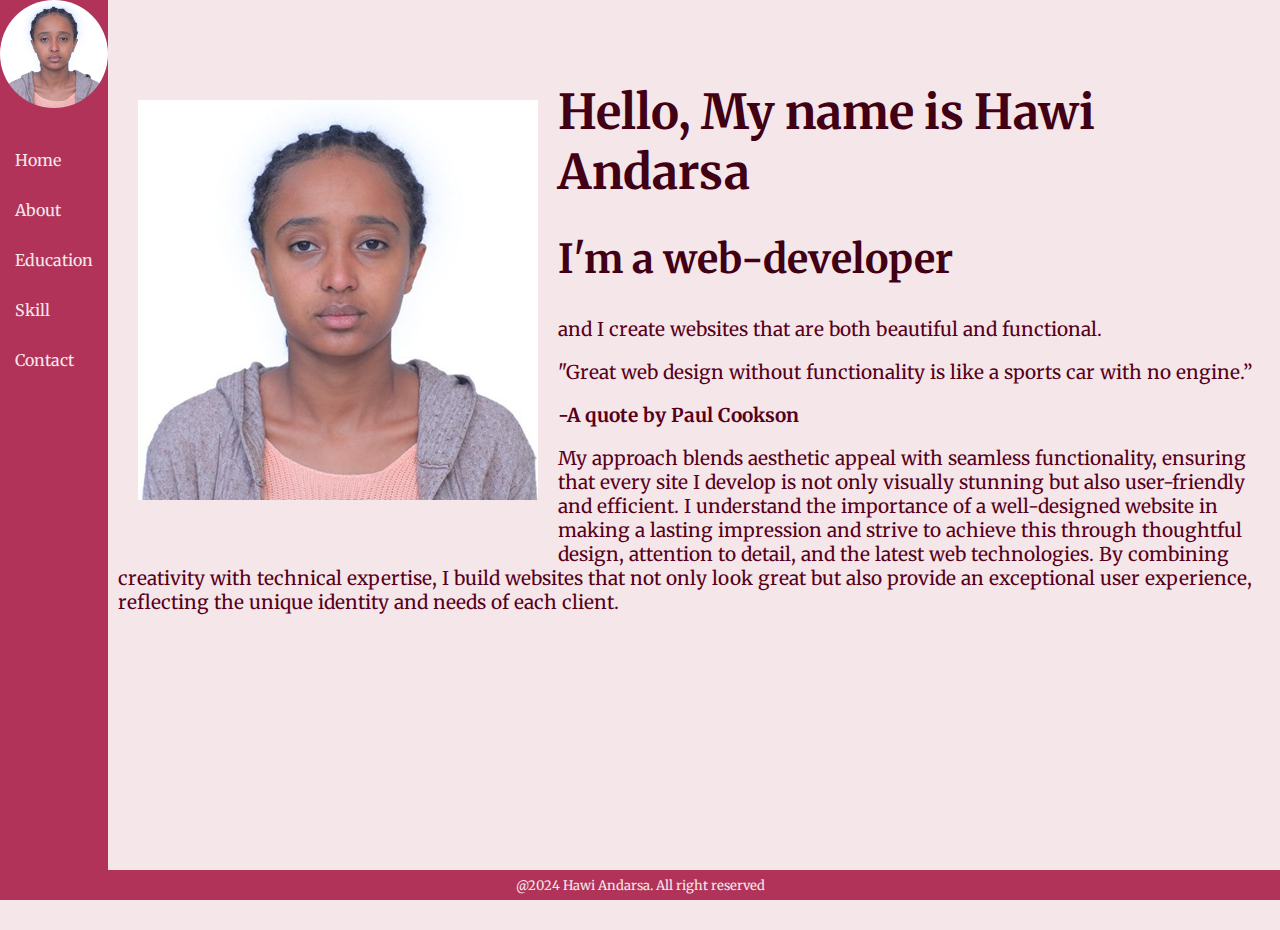
<file: index.html>
<!DOCTYPE html>
<html lang="en">
  <head>
    <meta charset="UTF-8" />
    <meta name="viewport" content="width=device-width, initial-scale=1.0" />
    <title>Home</title>
    <link rel="preconnect" href="https://fonts.googleapis.com" />
    <link rel="preconnect" href="https://fonts.gstatic.com" crossorigin />
    <link
      href="https://fonts.googleapis.com/css2?family=EB+Garamond:ital,wght@0,400..800;1,400..800&family=Merriweather:ital,wght@0,300;0,400;0,700;0,900;1,300;1,400;1,700;1,900&family=Roboto:ital,wght@0,100;0,300;0,400;0,500;0,700;0,900;1,100;1,300;1,400;1,500;1,700;1,900&family=Sevillana&display=swap"
      rel="stylesheet"
    />
    <link rel="stylesheet" href="src/styles/styles.css" />
  </head>
  <body>
    <div class="content">
      <header>
        <img
          src="src/images/profile-picture.png"
          alt="profile picture"
          class="profile-picture"
        />
        <nav>
          <ul>
            <li><a href="">Home</a></li>
            <li><a href="src/about.html">About</a></li>
            <li><a href="src/education.html">Education</a></li>
            <li><a href="src/skills.html">Skill</a></li>
            <li><a href="src/contact.html">Contact</a></li>
          </ul>
        </nav>
      </header>
      <main>
        <img src="src/images/my-picture.jpg" alt="My picture" />

        <h1>Hello, My name is Hawi Andarsa</h1>
        <h2>I'm a web-developer</h2>

        <p class="body-text">
          and I create websites that are both beautiful and functional.
        </p>
        <article class="body-text">
          "Great web design without functionality is like a sports car with no
          engine.”
          <h3 class="body-text">-A quote by Paul Cookson</h3>
        </article>
        <p class="body-text">
          My approach blends aesthetic appeal with seamless functionality,
          ensuring that every site I develop is not only visually stunning but
          also user-friendly and efficient. I understand the importance of a
          well-designed website in making a lasting impression and strive to
          achieve this through thoughtful design, attention to detail, and the
          latest web technologies. By combining creativity with technical
          expertise, I build websites that not only look great but also provide
          an exceptional user experience, reflecting the unique identity and
          needs of each client.
        </p>
      </main>
    </div>
    <footer>@2024 Hawi Andarsa. All right reserved</footer>
  </body>
</html>
</file>
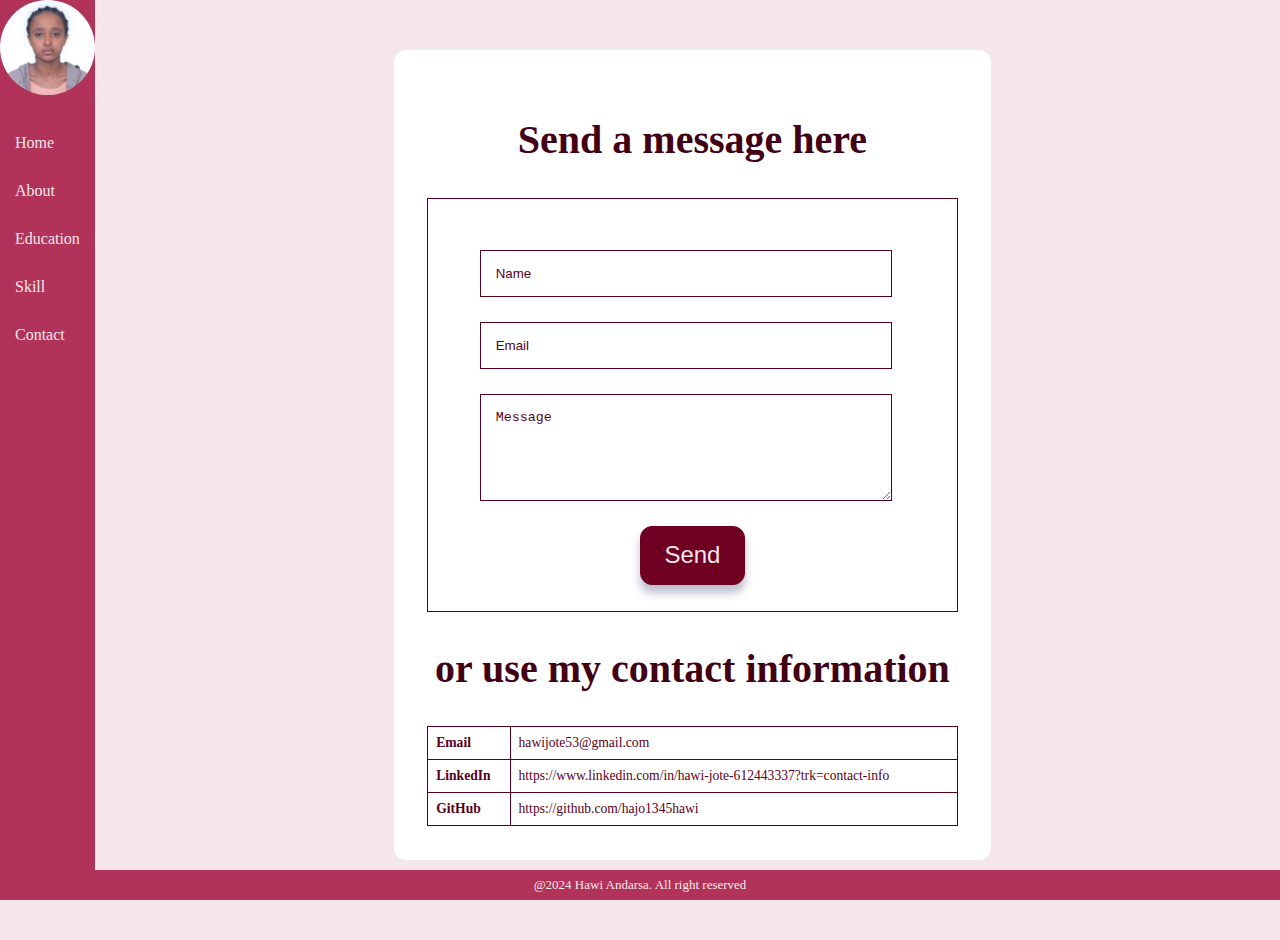
<file: src/contact.html>
<!DOCTYPE html>
<html lang="en">
  <head>
    <meta charset="UTF-8" />
    <meta name="viewport" content="width=device-width, initial-scale=1.0" />
    <title>Contact me</title>
    <link rel="stylesheet" href="styles/styles.css" />
  </head>
  <body>
    <div class="content">
      <header>
        <img
          src="images/profile-picture.png"
          alt="profile picture"
          class="profile-picture"
        />
        <nav>
          <ul>
            <li><a href="../index.html">Home</a></li>
            <li><a href="about.html">About</a></li>
            <li><a href="education.html">Education</a></li>
            <li><a href="skills.html">Skill</a></li>
            <li><a href="contact.html">Contact</a></li>
          </ul>
        </nav>
      </header>
      <div class="main-contact-container">
        <main class="contact-container">
          <section>
            <h2>Send a message here</h2>
            <form class="form-container">
              <input
                type="text"
                placeholder="Name"
                required
                class="customer-input"
              />
              <input
                type="email"
                placeholder="Email"
                required
                class="customer-input"
              />
              <textarea
                rows="5"
                placeholder="Message"
                class="customer-input"
              ></textarea>
              <button type="submit" id="send-btn">Send</button>
            </form>
          </section>
          <section>
            <h2>or use my contact information</h2>
            <table>
              <tr>
                <th>Email</th>
                <td>hawijote53@gmail.com</td>
              </tr>
              <tr>
                <th>LinkedIn</th>
                <td>
                  <a
                    href="https://www.linkedin.com/in/hawi-jote-612443337?trk=contact-info"
                    target="_blank"
                    >https://www.linkedin.com/in/hawi-jote-612443337?trk=contact-info</a
                  >
                </td>
              </tr>
              <tr>
                <th>GitHub</th>
                <td>
                  <a href="https://github.com/hajo1345hawi" target="_blank"
                    >https://github.com/hajo1345hawi</a
                  >
                </td>
              </tr>
            </table>
          </section>
        </main>
      </div>
    </div>
    <footer>@2024 Hawi Andarsa. All right reserved</footer>
    <script src="Js/index.js"></script>
  </body>
</html>
</file>
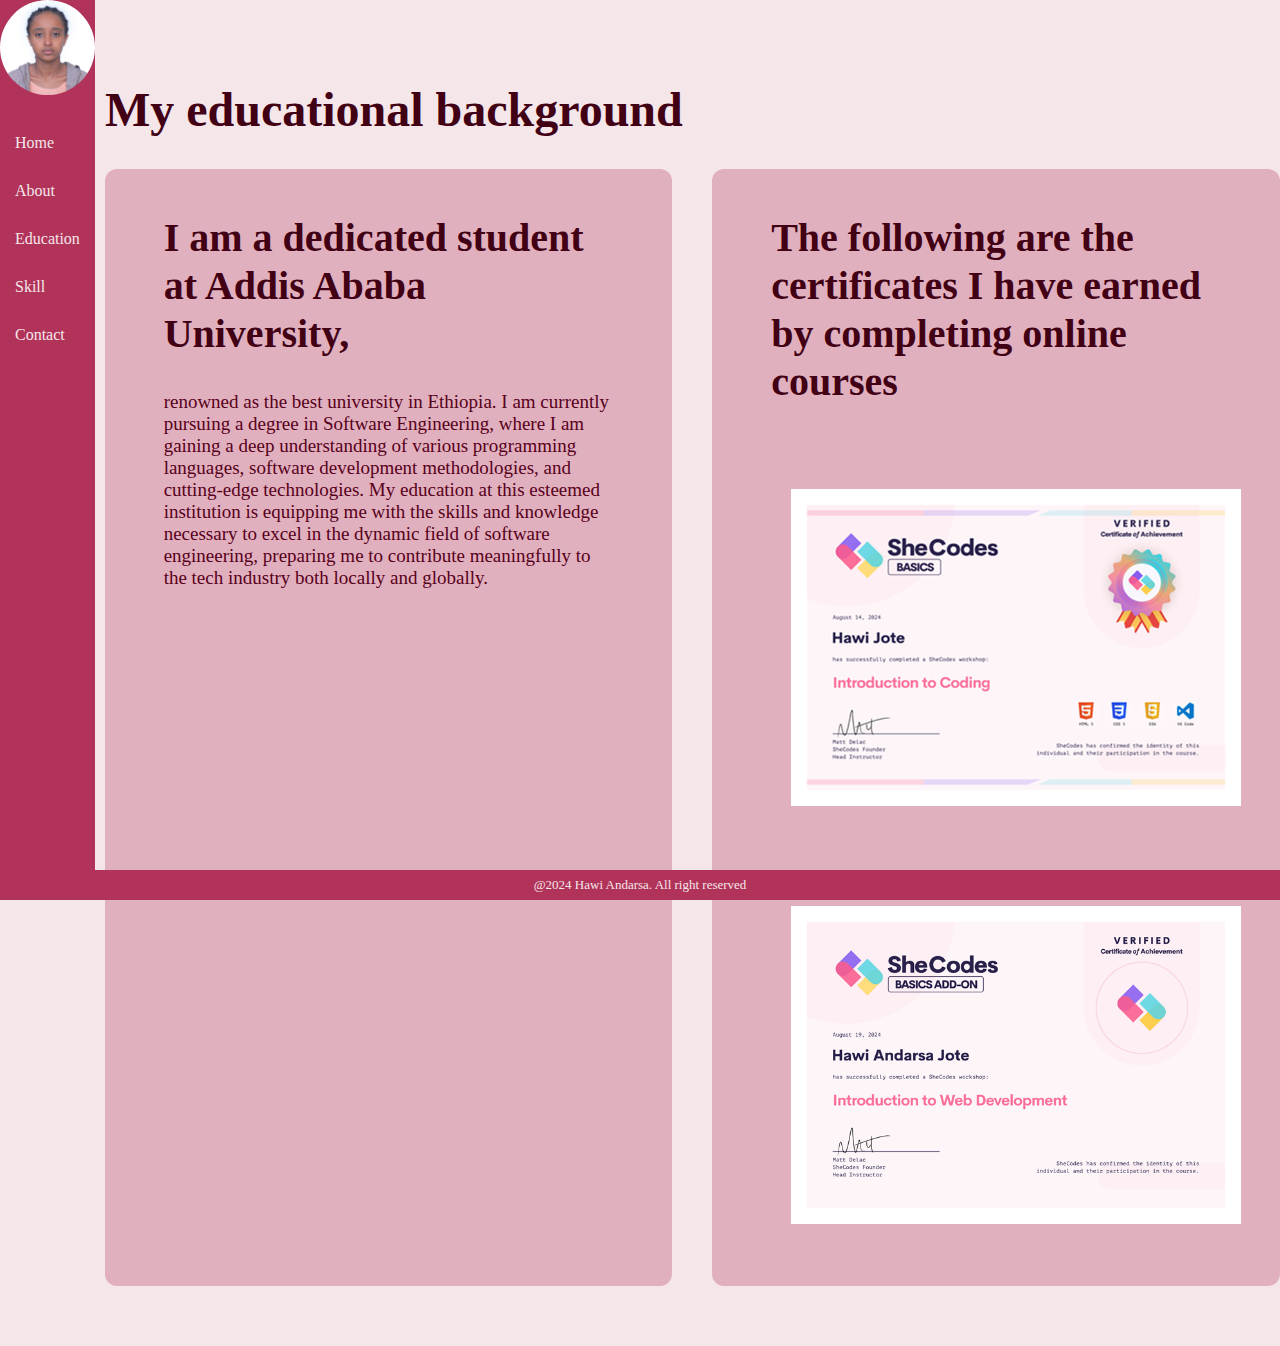
<file: src/education.html>
<!DOCTYPE html>
<html lang="en">
  <head>
    <meta charset="UTF-8" />
    <meta name="viewport" content="width=device-width, initial-scale=1.0" />
    <title>Education</title>
    <link rel="stylesheet" href="styles/styles.css" />
  </head>
  <body>
    <div class="content">
      <header>
        <img
          src="images/profile-picture.png"
          alt="profile picture"
          class="profile-picture"
        />
        <nav>
          <ul>
            <li><a href="../index.html">Home</a></li>
            <li><a href="about.html">About</a></li>
            <li><a href="education.html">Education</a></li>
            <li><a href="skills.html">Skill</a></li>
            <li><a href="contact.html">Contact</a></li>
          </ul>
        </nav>
      </header>
      <main>
        <h1>My educational background</h1>
        <div class="education-container">
          <section>
            <h2>I am a dedicated student at Addis Ababa University,</h2>
            <p class="body-text">
              renowned as the best university in Ethiopia. I am currently
              pursuing a degree in Software Engineering, where I am gaining a
              deep understanding of various programming languages, software
              development methodologies, and cutting-edge technologies. My
              education at this esteemed institution is equipping me with the
              skills and knowledge necessary to excel in the dynamic field of
              software engineering, preparing me to contribute meaningfully to
              the tech industry both locally and globally.
            </p>
          </section>
          <section>
            <h2>
              The following are the certificates I have earned by completing
              online courses
            </h2>
            <a
              href="https://www.shecodes.io/certificates/55ef543e6666e8f2c8457ee5c1baee59"
              target="_blank"
              ><img
                src="images/certificate-1.png"
                alt="SheCodes basics certificate"
            /></a>
            <a
              href="https://www.shecodes.io/certificates/6becd0ceff00cf5c941ff4932f6cd416?_gl=1*1u0oc2t*_gcl_au*MTU3NzE4MTQ2Mi4xNzMxMTcxNzIxLjY3ODAzMjg2My4xNzMxMTgzMzIyLjE3MzExODM0MzU."
              ><img
                src="images/certificate-2.png"
                alt="SheCodes basics add on certificate"
            /></a>
          </section>
        </div>
      </main>
    </div>
    <footer>@2024 Hawi Andarsa. All right reserved</footer>
  </body>
</html>
</file>
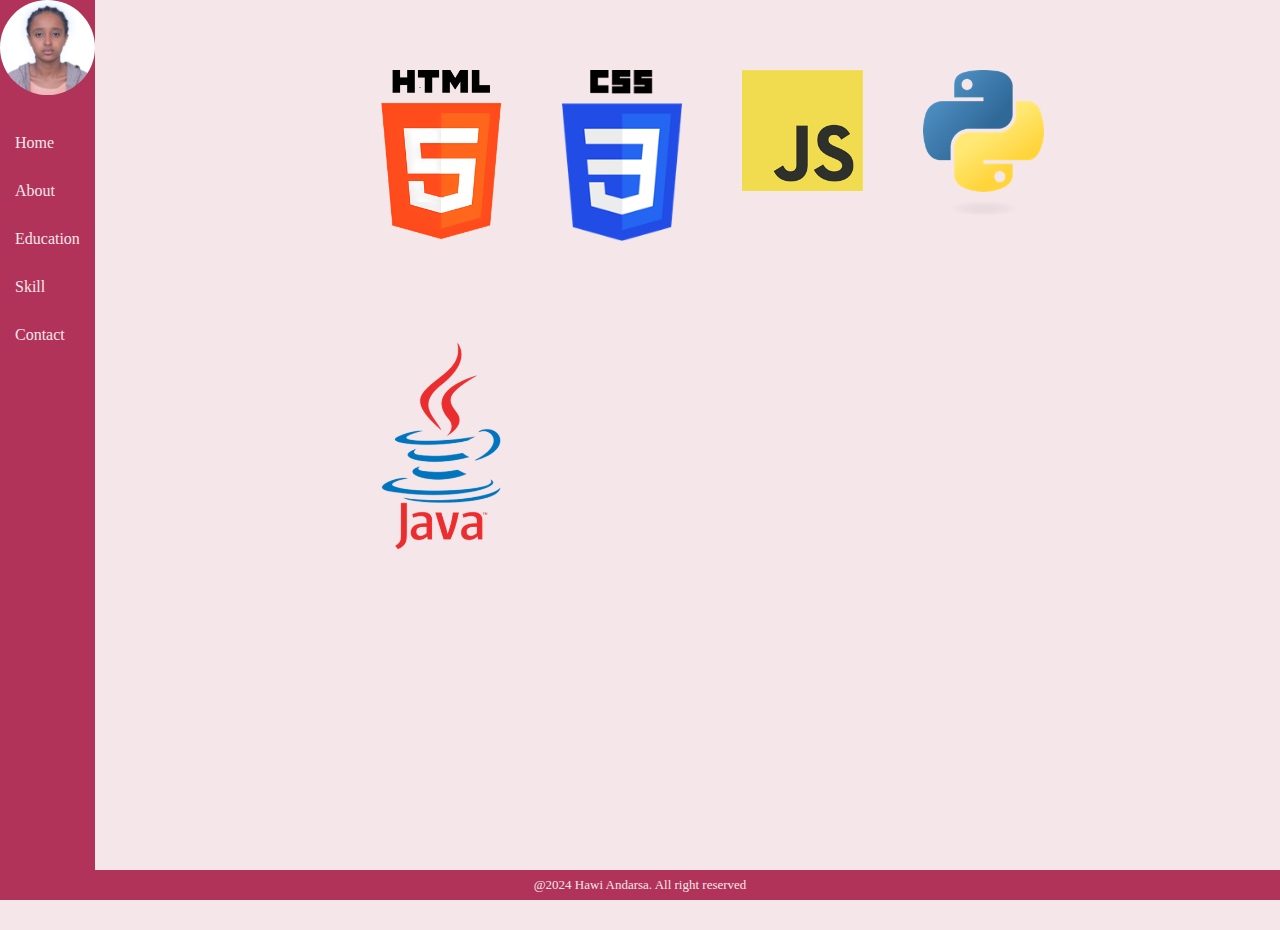
<file: src/skills.html>
<!DOCTYPE html>
<html lang="en">
  <head>
    <meta charset="UTF-8" />
    <meta name="viewport" content="width=device-width, initial-scale=1.0" />
    <title>skills</title>
    <link rel="stylesheet" href="styles/styles.css" />
  </head>
  <body>
    <div class="content">
      <header>
        <img
          src="images/profile-picture.png"
          alt="profile picture"
          class="profile-picture"
        />
        <nav>
          <ul>
            <li><a href="../index.html">Home</a></li>
            <li><a href="about.html">About</a></li>
            <li><a href="education.html">Education</a></li>
            <li><a href="skills.html">Skill</a></li>
            <li><a href="contact.html">Contact</a></li>
          </ul>
        </nav>
      </header>
      <div class="main-skill-container">
        <main>
          <div class="grid-container">
            <img src="images/html-logo.png" alt="html-logo" class="grid-item" />
            <img src="images/csslogo.png" alt="css-logo" class="grid-item" />
            <img
              src="images/JavaScript-logo.png"
              alt="JavaScript-logo"
              class="grid-item"
            />
            <img
              src="images/python-logo.png"
              alt="python-logo"
              class="grid-item"
            />
            <img src="images/java-logo.png" alt="java-logo" class="grid-item" />
          </div>
        </main>
      </div>
    </div>
    <footer>@2024 Hawi Andarsa. All right reserved</footer>
  </body>
</html>
</file>
<file: src/styles/styles.css>
body {
  font-family: "Merriweather";
  background-color: #f5e6ea;
  margin: 0;
}
.profile-picture {
  border-radius: 50%;
  width: 100%;
  margin-bottom: 25%;
}
header {
  background-color: #b13359;
  display: flex;
  flex-direction: column;
  justify-content: center;
  height: 100vh;
  width: 10%;
  position: sticky;
  top: 0;
  justify-content: flex-start;
}
nav {
  width: 100%;
}
nav ul {
  list-style: none;
  display: flex;
  flex-direction: column;
  justify-content: space-around;
  padding: 0;
  margin: 0;
  padding: 0;
}
nav ul li {
  background-color: #b13359;
  margin: 10px;
  padding: 5px;
}
nav ul li a {
  text-decoration: none;
  color: #f5e6ea;
  font-size: 1em;
}

.content {
  display: flex;
  gap: 10px;
}
main {
  margin: auto;
  margin-top: 50px;
  margin-bottom: 30px;
}
main section .documentary {
  float: left;
  margin-right: 20px;
  width: 50%;
}

h2 {
  font-size: 40px;
  color: #420014;
  line-height: 120%;
}
.body-text {
  font-size: 19px;
  color: #57001a;
}
audio {
  float: left;
  margin: 10px;
}
footer {
  display: flex;
  justify-content: center;
  align-items: center;
  background-color: #b13359;
  font-size: 13px;
  height: 30px;
  color: #f5e6ea;
  position: sticky;
  bottom: 0;
  width: 100%;
}

h1 {
  font-size: 48px;
  color: #420014;
}
main img {
  float: left;
  margin: 50px 20px;
}
.customer-input {
  display: block;
  width: 80%;
  padding: 15px;
  margin: 25px;
  border: #57001a solid 1px;
}
.customer-input::placeholder {
  color: #57001a;
}
button {
  padding: 3% 5%;
  border-radius: 12px;
  background-color: #700021;
  margin: 0 auto;
  color: #f5e6ea;
  border: 1px #700021 solid;
  box-shadow: rgba(37, 39, 89, 0.3) 0px 8px 8px 0;
  font-size: 24px;
  transition: 0.3s ease;
}
button:hover {
  background-color: #f5e6ea;
  color: #700021;
}
.education-container {
  display: flex;
  gap: 40px;
}
.education-container section {
  background-color: #e1b0bf;
  border-radius: 12px;
  padding: 1% 5%;
  flex: 1;
}
.education-container img {
  width: 100%;
  transition: 0.3s ease;
}
.education-container img:hover {
  transform: scale(1.05);
}
main.contact-container {
  background-color: white;
  text-align: center;
  margin: 50px auto;
  padding: 5%;
  border-radius: 12px;
  width: 80%;
}
.form-container {
  border: #57001a solid 1px;
  padding: 5%;
}
.customer-input {
  width: 80%;
}

table {
  border-collapse: collapse;
  width: 100%;
}
th,
td {
  border: 1px solid #57001a;
  padding: 8px;
  text-align: left;
  color: #57001a;
  font-size: 0.85rem;
}
td a {
  color: #57001a;
  text-decoration: none;
}
td a:hover {
  text-decoration: underline;
}
main .grid-container {
  margin: 0;
}
.grid-container {
  width: 100%;
  display: grid;
  grid-template-columns: repeat(4, 1fr);
  gap: 60px;

  margin: 5% auto;
}
.grid-item {
  width: 100%;
  margin: 20px;
}
.main-contact-container {
  width: 90%;
  padding: 0 20%;
}
.main-skill-container {
  width: 90%;
  padding: 0 20%;
}
.certificates {
  width: 90%;
}

@media (max-width: 900px) and (orientation: portrait) {
  body {
    display: flex;
    flex-direction: column;
    height: 100vh;
  }
  header {
    display: flex;
    flex-direction: row;
    justify-content: space-between;
    align-items: center;
    height: 8vh;
    width: 100%;
    background-color: #b13359;
  }

  .content {
    display: block;
    flex: 1 0 auto;
  }

  .profile-picture {
    height: 100%;
    width: 10%;
    margin: 0;
  }

  nav {
    width: 70%;
  }

  nav ul {
    list-style: none;
    display: flex;
    flex-direction: row;
    justify-content: space-between;
    padding: 0;
    margin: 0;
  }

  nav ul li {
    background-color: #b13359;
    margin: 3px;
    padding: 2px;
  }

  nav ul li a {
    text-decoration: none;
    color: #f5e6ea;
    font-size: 9px;
  }

  main {
    margin: 5%;
  }
  main section .documentary {
    width: 80%;
    float: none;
    margin: auto;
    display: block;
    margin: auto;
  }

  h2 {
    font-size: 28px;
  }
  .body-text {
    font-size: 16px;
  }
  audio {
    float: none;
    margin: 5%;
    width: 80%;
  }
  footer {
    font-size: 11px;
    height: 1em;
    position: sticky;
    bottom: 0;
  }
  h1 {
    font-size: 33px;
  }
  main img {
    max-width: 80%;
    display: block;
    margin: 0 auto;
    float: none;
  }

  button {
    font-size: 20px;
  }
  .education-container {
    display: block;
  }
  .education-container section {
    background-color: transparent;
  }
  .education-container img {
    margin-bottom: 2%;
  }
  main .grid-container {
    margin: auto;
  }
  .grid-container {
    width: 52%;
    grid-template-columns: repeat(2, 1fr);
    grid-gap: 6%;
    margin: 4% auto;
  }

  .main-skill-container {
    padding: 0;
  }
  .main-container {
    margin: 0 -15%;
  }
  .main-contact-container {
    width: 90%;
    padding: 0;
  }
  td {
    font-size: 0.65em;
  }
  .customer-input {
    width: 65%;
  }
}

@media (max-width: 767px) and (orientation: landscape) {
  body {
    display: flex;
    flex-direction: column;
    height: 100vh;
  }
  header {
    display: flex;
    flex-direction: row;
    justify-content: space-between;
    align-items: center;
    height: 10vh;
    width: 100%;
    background-color: #b13359;
  }

  .content {
    display: block;
    flex: 1 0 auto;
  }

  .profile-picture {
    height: 100%;
    width: 10%;
    margin: 0;
  }

  nav {
    width: 70%;
  }

  nav ul {
    list-style: none;
    display: flex;
    flex-direction: row;
    justify-content: space-between;
    padding: 0;
    margin: 0;
  }

  nav ul li {
    background-color: #b13359;
    margin: 3px;
    padding: 2px;
  }

  nav ul li a {
    text-decoration: none;
    color: #f5e6ea;
    font-size: 11px;
  }

  main {
    margin: 5%;
  }
  main section .documentary {
    margin: 5%;
  }

  h2 {
    font-size: 28px;
  }
  .body-text {
    font-size: 16px;
  }
  audio {
    margin: 5%;
  }
  footer {
    font-size: 11px;
    height: 1em;
  }
  h1 {
    font-size: 33px;
  }
  main img {
    max-width: 40%;
  }

  button {
    font-size: 20px;
  }
  .education-container {
    display: block;
  }
  .education-container section {
    background-color: transparent;
  }
  .education-container img {
    margin-bottom: 2%;
    max-width: 70%;
  }
  main.contact-container {
    max-width: 400px;
  }
  .main-contact-container {
    padding: 0;
    margin: auto;
  }
  .main-skill-container {
    padding: 0;
  }
  main .grid-container {
    margin: auto;
  }

  .grid-container {
    width: 60%;
    grid-template-columns: repeat(2, 1fr);
    grid-gap: 4%;
    margin: auto;
  }
}
</file>
